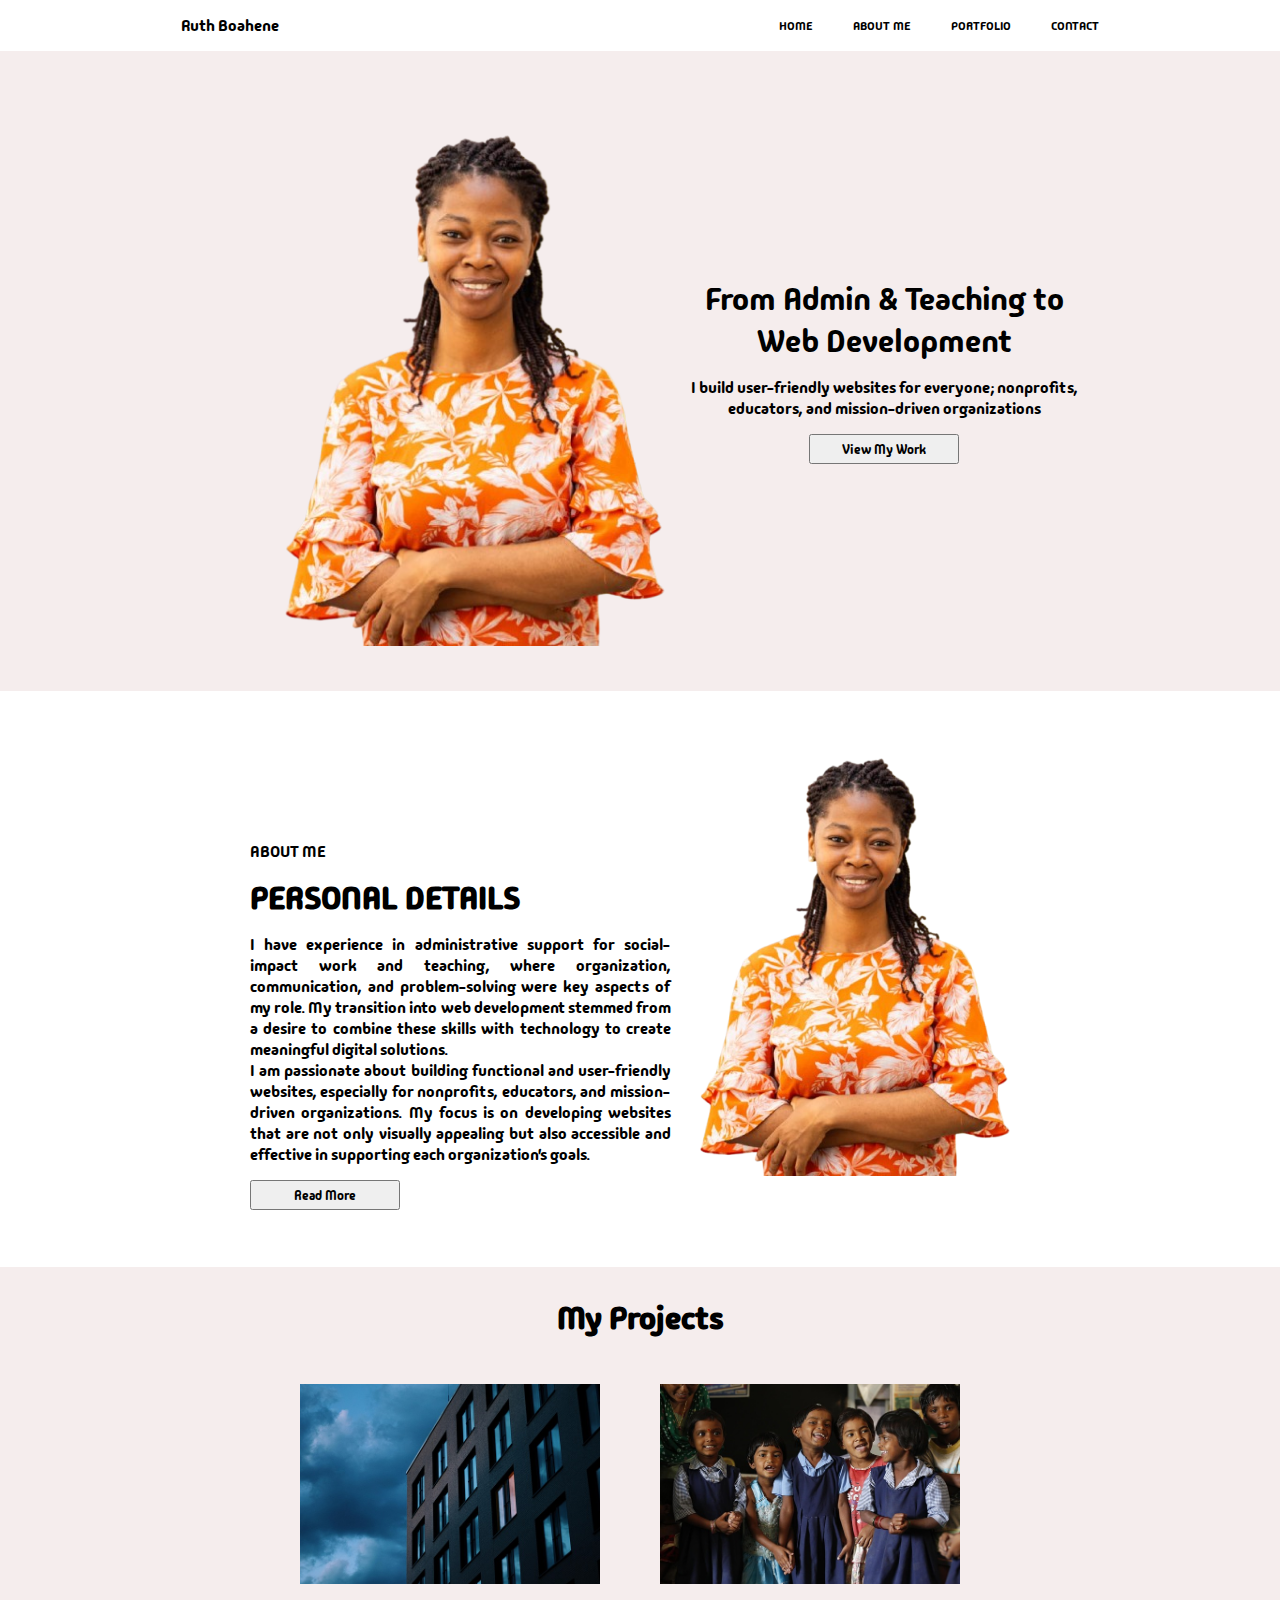
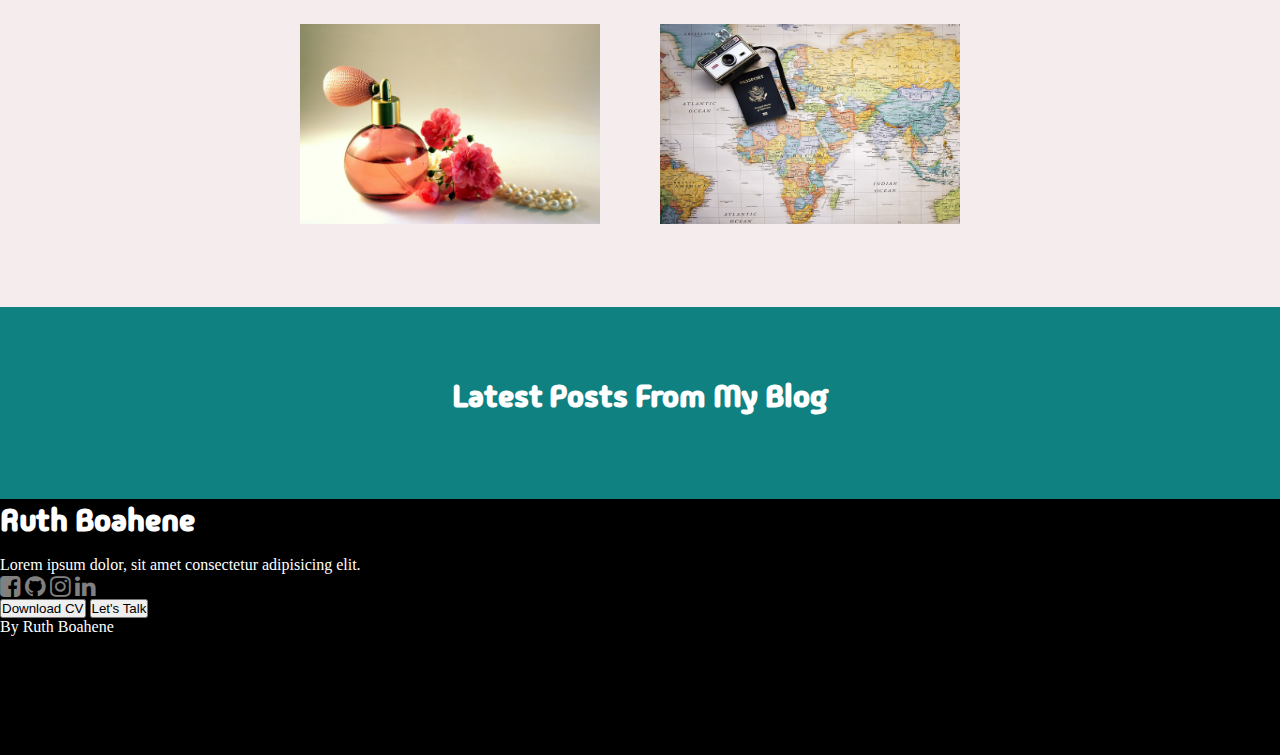
<file: old.html>
<!DOCTYPE html>
<html lang="en">
<head>
    <meta charset="UTF-8">
    <meta name="viewport" content="width=device-width, initial-scale=1.0">
    <link rel="stylesheet" href="portfolio.css">
    <!-- <script src="https://unpkg.com/@tailwindcss/browser@4"></script> -->
    <link rel="stylesheet" href="https://cdnjs.cloudflare.com/ajax/libs/font-awesome/4.7.0/css/font-awesome.min.css">
    <link href="https://fonts.googleapis.com/css2?family=Chelsea+Market&family=Madimi+One&family=Satisfy&family=Special+Elite&display=swap" rel="stylesheet">
    <title>Ruth's Porfolio</title>
</head>
<body>
        <nav class = "pfnav">
         <a href="#" target="_blank" class="pfnav1">Ruth Boahene</a>
         <div class="pfnav2">
          <a href="">HOME</a>
          <a href="">ABOUT ME</a> 
          <a href="">PORTFOLIO</a>    
          <a href="">CONTACT</a>
         </div>     
        </nav>

<section class="main">
    <div class="mainpic">
        <img src="/images/mainpic.png" alt="" srcset=""  height="550px">
        </div>
<div class="main-text">
    <h1>From Admin & Teaching to Web Development</h1>
    <p>I build user-friendly websites for everyone; nonprofits, educators, and mission-driven organizations</p>
    <button>View My Work</button> 
</div>
</section>

<section class="sec2">
    <div class="sec2-text">
        <P>ABOUT ME</P>
        <h1>PERSONAL DETAILS</h1>
        <p>I have experience in administrative support for social-impact work and teaching, where organization, communication, and problem-solving were key aspects of my role. My transition into web development stemmed from a desire to combine these skills with technology to create meaningful digital solutions.<br>I am passionate about building functional and user-friendly websites, especially for nonprofits, educators, and mission-driven organizations. My focus is on developing websites that are not only visually appealing but also accessible and effective in supporting each organization's goals.</p>
        <button>Read More</button> 
    </div>
    
    <div class="sec2pic">
        <img src="/images/mainpic.png" alt="" srcset=""  height="450px">
        </div>
</section>

<section class="sec3">
    <div class="sec3text">
        <h1>My Projects</h1>   
     </div>  
     <div class="projectspg">
       <img src="/images/hotel.jpg" alt="hotel" srcset="" width="300px" height="200px"> 
       <img src="/images/edu.jpg" alt="education" srcset="" width="300px" height="200px"> 
       <img src="/images/perfume.jpg" alt="perfume" srcset="" width="300px" height="200px"> 
       <img src="/images/travel.jpg" alt="hotel" srcset="" width="300px" height="200px"> 
     </div>
</section>

<section class="numbers">
    <div>
      <h1>Latest Posts From My Blog</h1>
</section>

<section class="footer">
<h1>Ruth Boahene</h1>
<p>Lorem ipsum dolor, sit amet consectetur adipisicing elit. </p>
<i class="fa fa-facebook-square" style="font-size:24px;color:grey"></i>
<i class="fa fa-github" style="font-size:24px;color:grey"></i>
<i class="fa fa-instagram" style="font-size:24px;color:grey"></i>
<i class="fa fa-linkedin" style="font-size:24px;color:grey"></i>
<div>
    <button>Download CV</button>
    <button>Let's Talk</button>
    <p>By Ruth Boahene</p>
</div>

</section>
</body>
</html>
</file>
<file: portfolio.css>
*{
    padding: 0;
    margin: 0;
}
*{
    text-decoration:none;
}

.pfnav{
    display: flex;
    justify-content: center;
    align-items: center;
    gap: 500px;
    height: 4vw;
   color: black;
   background-color: white;
   
}
.pfnav1{
    font-family: "Madimi One", serif;
    font-weight: 110;
    font-style: normal;
    color: black;   
}
.pfnav2 a{
color: black;
}
.pfnav2 a:hover{
    color: orange;
    }
.pfnav2{
    list-style-type: none;
    display: flex;
    gap: 40px;
    font-size: 12px; 
    color: black; 
    font-family: "Madimi One", serif;
    font-weight: 90;
    font-style: normal;
     
}
.main{
    background-color: rgb(245, 237, 237);
    height: 50vw;
    display: flex;
    flex-direction: row;
    padding-left: 200px;
    padding-right: 200px;
    overflow: hidden;
    
  
}
.main-text{
display:flex;
justify-content: center;
align-items: center;
text-align: center;
flex-direction: column;
font-family: "Madimi One", serif;
font-weight: 100;
font-style: normal;
}
.main-text h1 {
    font-family: "Madimi One", serif;
    font-weight: 400;
    font-style: normal;
}
.main-text p{
    padding-bottom: 15px;
}

.main-text button {
    width: 150px;
    height: 30px;
    font-family: "Madimi One", serif;
    
}
.mainpic{
   display: flex; 
   align-items: center;
   justify-content:right;
   padding-left: 50px;
   border-radius: 50px;
}


.sec2{
    display: flex;
    background-color: white;
    height: 45vw;
    padding-left: 250px;
    padding-right: 250px;
}
.sec2-text{
display:flex;
flex-direction: column;
text-align: justify;
padding-top: 150px;
}
.sec2-text p,h1{
    padding-bottom:  15px;
    font-family: "Madimi One", serif;
}
.sec2-text button{
 width: 150px;
height: 30px;
font-family: "Madimi One", serif;     
}
.sec2pic{
    padding-top: 35px;
}
.projectspg{
        display: grid;
        grid-template-columns: repeat(2, 1fr);
        grid-template-rows: repeat(2, 1fr);
        grid-column-gap: 40px;
        grid-row-gap: 40px;
}
.sec3{
    background-color: rgb(245, 237, 237);
    height: 50vw;
    padding-left: 300px;
    padding-right: 300px;

}
.sec3text{
text-align: center;
padding-top: 30px;
padding-bottom: 30px;
}
.numbers{
    display: flex;
    justify-content: space-around;
    background-color: rgb(15, 129, 129);
    height: 15vw;
    align-items: center;
    color: white;
}
.footer{
    background-color: black;
    color: white;
    height: 20vw;
}
</file>
